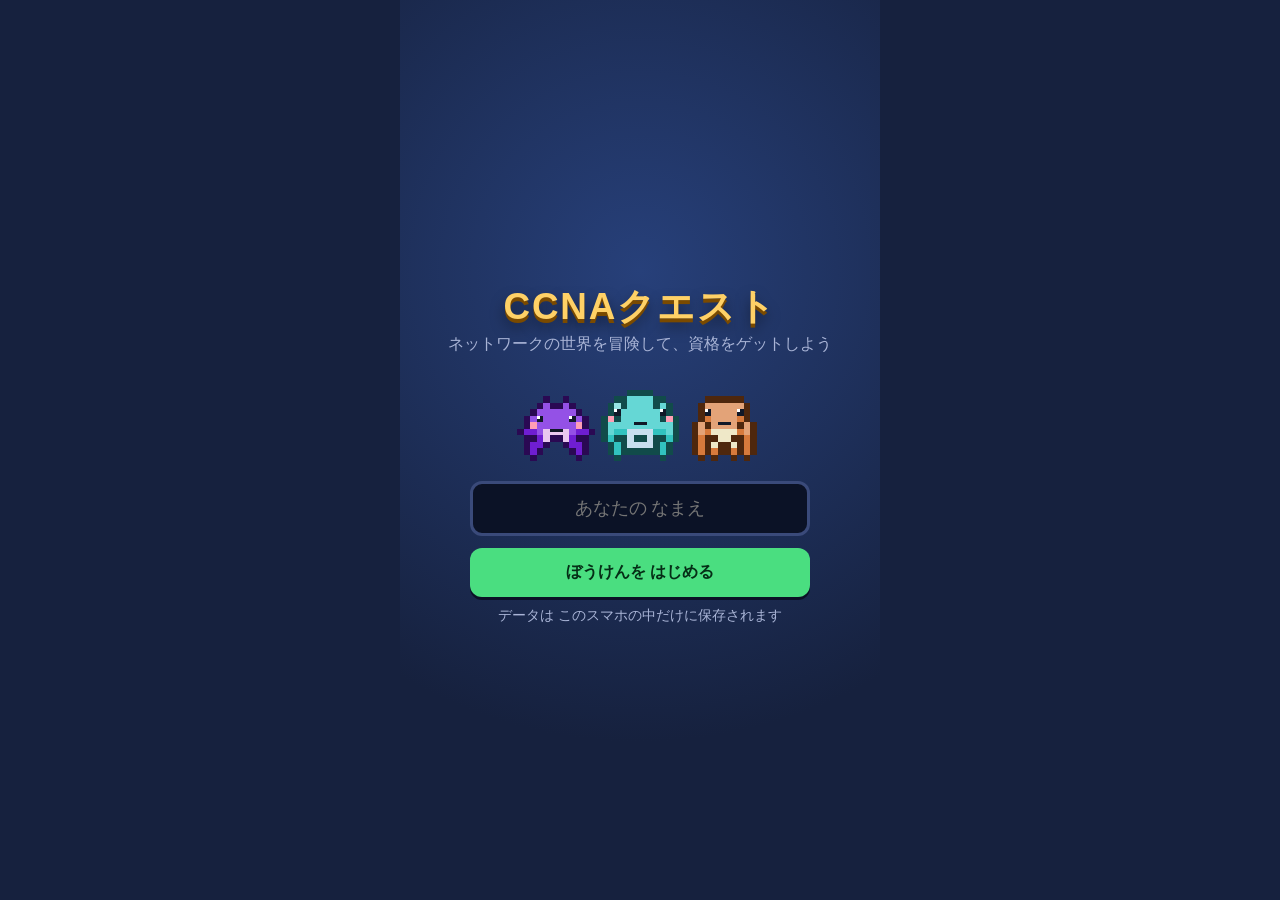
<file: index.html>
<!doctype html>
<html lang="ja">
<head>
<meta charset="utf-8">
<meta name="viewport" content="width=device-width, initial-scale=1, viewport-fit=cover, user-scalable=no">
<meta name="theme-color" content="#16213e">
<meta name="apple-mobile-web-app-capable" content="yes">
<meta name="mobile-web-app-capable" content="yes">
<title>CCNAクエスト</title>
<link rel="manifest" href="manifest.webmanifest">
<link rel="icon" href="icon.svg" type="image/svg+xml">
<link rel="stylesheet" href="css/style.css">
</head>
<body>
<div id="app">
  <section id="s-title" class="screen"></section>

  <section id="s-map" class="screen" hidden>
    <header class="hud">
      <div class="hud-area"><span id="hud-area">-</span><small id="hud-prog"></small></div>
      <button id="btn-menu" class="hud-btn" aria-label="メニュー">メニュー</button>
    </header>
    <div class="map-wrap"><canvas id="map" width="144" height="176"></canvas></div>
    <div class="pad">
      <div class="dpad">
        <button data-dir="up" class="d-up" aria-label="上"></button>
        <button data-dir="left" class="d-left" aria-label="左"></button>
        <button data-dir="right" class="d-right" aria-label="右"></button>
        <button data-dir="down" class="d-down" aria-label="下"></button>
      </div>
      <button id="btn-a" class="a-btn">話す</button>
    </div>
  </section>

  <section id="s-battle" class="screen" hidden></section>
  <section id="s-panel" class="screen" hidden></section>

  <div id="dialog" hidden>
    <div class="dlg-box">
      <div class="dlg-name" id="dlg-name"></div>
      <div class="dlg-text" id="dlg-text"></div>
      <div class="dlg-next">▼ タップでつぎへ</div>
    </div>
  </div>
  <div id="flash"></div>
  <div id="toast"></div>
</div>

<script src="js/core.js"></script>
<script src="packs/ccna/a1.js"></script>
<script src="packs/ccna/a2.js"></script>
<script src="packs/ccna/a3.js"></script>
<script src="packs/ccna/a4.js"></script>
<script src="packs/ccna/a5.js"></script>
<script src="packs/ccna/a6.js"></script>
<script src="packs/ccna/a7.js"></script>
<script src="js/sprites.js"></script>
<script src="js/audio.js"></script>
<script src="js/gen.js"></script>
<script src="js/maps.js"></script>
<script src="js/ui.js"></script>
<script src="js/quiz.js"></script>
<script src="js/battle.js"></script>
<script src="js/world.js"></script>
<script src="js/screens.js"></script>
<script src="js/main.js"></script>
</body>
</html>
</file>
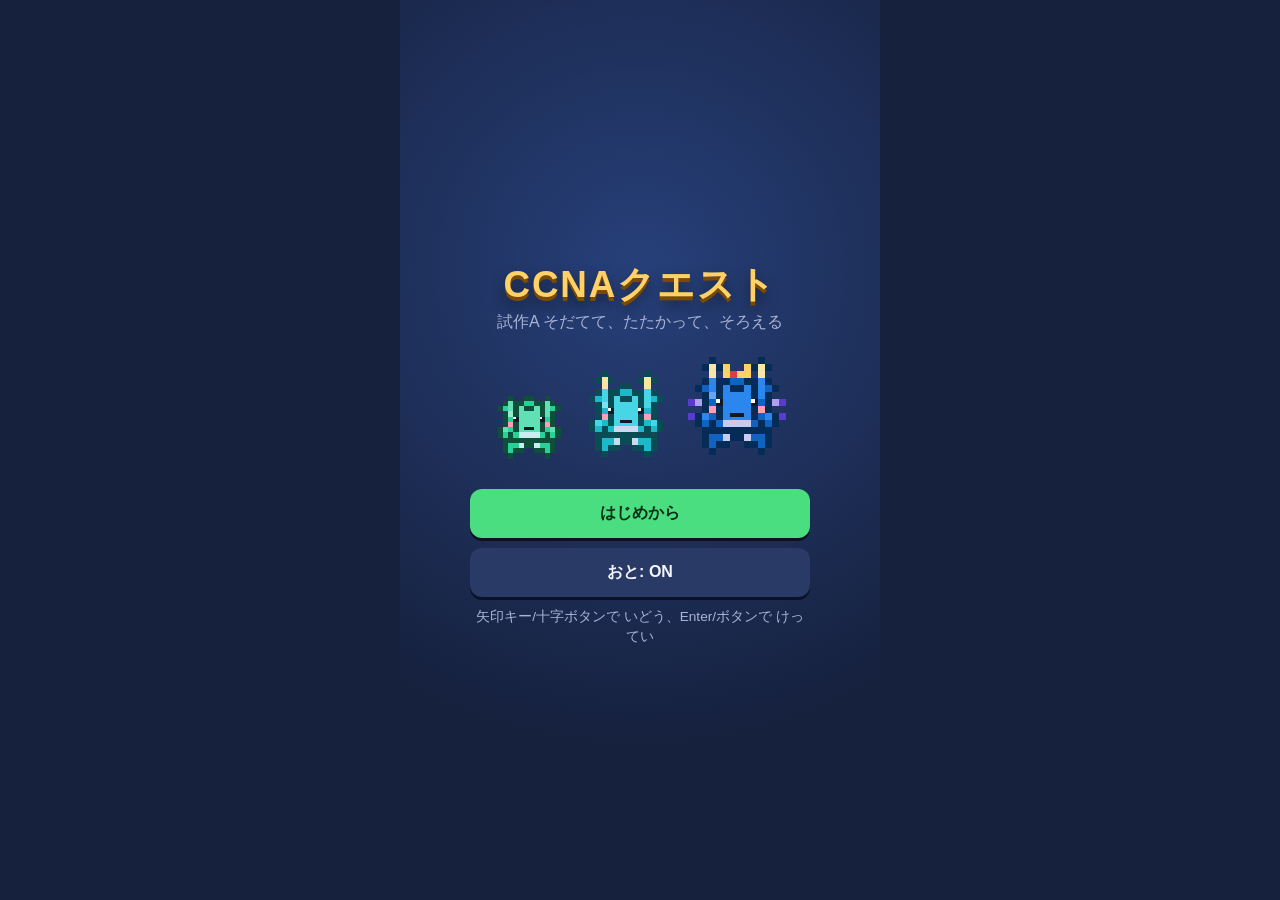
<file: proto-a/index.html>
<!doctype html>
<html lang="ja">
<head>
<meta charset="utf-8">
<meta name="viewport" content="width=device-width, initial-scale=1, viewport-fit=cover, user-scalable=no">
<meta name="theme-color" content="#16213e">
<title>CCNAクエスト 試作A</title>
<link rel="stylesheet" href="css/style.css">
</head>
<body>
<div id="app">
  <section id="s-title" class="screen"></section>

  <section id="s-world" class="screen" hidden>
    <header class="hud">
      <div class="hud-area"><span id="hud-area">-</span><small id="hud-prog"></small></div>
      <button id="btn-menu" class="hud-btn" aria-label="メニュー">メニュー</button>
    </header>
    <div class="map-wrap"><canvas id="map" width="176" height="208"></canvas></div>
    <div class="pad">
      <div class="dpad">
        <button data-dir="up" class="d-up" aria-label="上"></button>
        <button data-dir="left" class="d-left" aria-label="左"></button>
        <button data-dir="right" class="d-right" aria-label="右"></button>
        <button data-dir="down" class="d-down" aria-label="下"></button>
      </div>
      <button id="btn-a" class="a-btn">はなす</button>
    </div>
  </section>

  <section id="s-battle" class="screen" hidden>
    <div id="b-field" class="bg-grass">
      <div class="plat plat-foe"></div>
      <div class="plat plat-me"></div>
      <img id="b-foe" class="spr foe px" alt="">
      <img id="b-me" class="spr me px" alt="">
      <div id="b-fx"></div>
      <div class="binfo foe">
        <div class="brow"><span class="bname" id="b-foe-name"></span><span class="blv" id="b-foe-lv"></span></div>
        <div class="bterm" id="b-foe-term"></div>
        <div class="brow"><span class="hplabel">HP</span><div class="hpbar g"><i id="b-foe-hp"></i></div></div>
        <div class="balls" id="b-foe-balls"></div>
      </div>
      <div class="binfo me">
        <div class="brow"><span class="bname" id="b-me-name"></span><span class="blv" id="b-me-lv"></span></div>
        <div class="brow"><span class="hplabel">HP</span><div class="hpbar g"><i id="b-me-hp"></i></div></div>
        <div class="hpnum" id="b-me-hpnum"></div>
        <div class="brow"><span class="hplabel">EXP</span><div class="expbar"><i id="b-me-exp"></i></div></div>
      </div>
      <div id="b-lvup" class="lvup" hidden>LEVEL UP</div>
    </div>
    <div id="b-msg"><div id="b-text"></div><i id="b-next" class="nextmark"></i></div>
    <div id="b-cmd" class="cmd4"></div>
    <div id="b-sw" hidden></div>
  </section>

  <section id="s-panel" class="screen" hidden></section>

  <div id="evo" hidden><div id="evo-ring"></div><img id="evo-img" class="px" alt=""></div>
  <div id="badge" hidden><img id="badge-img" alt=""></div>
  <div id="dialog" hidden>
    <div class="dlg-box">
      <div class="dlg-name" id="dlg-name"></div>
      <div class="dlg-text" id="dlg-text"></div>
      <i class="dlg-next"></i>
    </div>
  </div>
  <div id="choice" hidden></div>
  <div id="flash"></div>
  <div id="fade"></div>
  <div id="toast"></div>
</div>

<script>window.QUEST_SAVE_KEY = 'ccnaquest.protoA.v1';</script>
<script src="../js/core.js"></script>
<script src="../packs/ccna/a1.js"></script>
<script src="../js/sprites.js"></script>
<script src="../js/audio.js"></script>
<script src="js/pa-sprites.js"></script>
<script src="js/pa-tiles.js"></script>
<script src="js/pa-data.js"></script>
<script src="js/pa-ui.js"></script>
<script src="js/pa-party.js"></script>
<script src="js/pa-battle.js"></script>
<script src="js/pa-world.js"></script>
<script src="js/pa-screens.js"></script>
<script src="js/pa-main.js"></script>
</body>
</html>
</file>
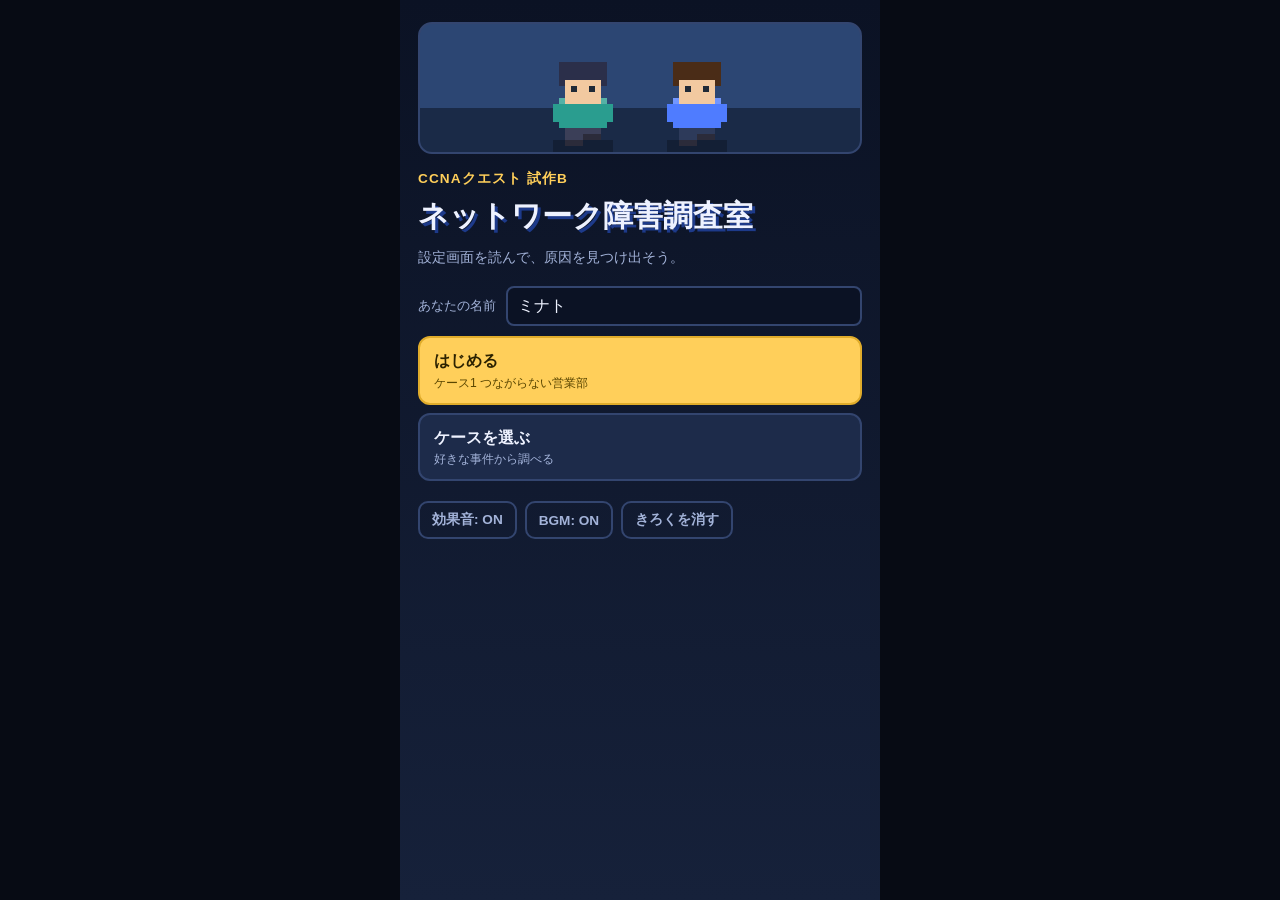
<file: proto-b/index.html>
<!doctype html>
<html lang="ja">
<head>
<meta charset="utf-8">
<meta name="viewport" content="width=device-width, initial-scale=1, viewport-fit=cover, user-scalable=no">
<meta name="theme-color" content="#0b1224">
<title>ネットワーク障害調査室(試作B)</title>
<link rel="stylesheet" href="css/style.css">
</head>
<body>
<div id="app">

  <!-- タイトル -->
  <section id="s-title" class="screen">
    <div id="title-body"></div>
  </section>

  <!-- ケース選択 -->
  <section id="s-cases" class="screen" hidden>
    <header class="topbar">
      <button id="c-back" class="tb-btn" type="button">タイトルへ</button>
      <div class="tb-title">事件ファイル</div>
    </header>
    <div id="cases-list" class="cases-list"></div>
    <div id="cases-foot" class="cases-foot"></div>
  </section>

  <!-- 会話・調査・推理・解決 -->
  <section id="s-scene" class="screen" hidden>
    <header class="topbar">
      <button id="b-menu" class="tb-btn" type="button">事件一覧</button>
      <div id="tb-title" class="tb-title"></div>
      <div class="tb-right">
        <span id="tb-pts" class="tb-pts"></span>
        <button id="b-memo" class="tb-btn memo" type="button">証拠メモ<span id="memo-n" class="badge">0</span></button>
      </div>
    </header>
    <div id="stage" class="stage bg-office">
      <div id="prop-slot" class="prop-slot"></div>
      <div id="people" class="people"></div>
    </div>
    <div id="panel" class="panel"></div>
  </section>

  <!-- 擬似端末 -->
  <section id="s-term" class="screen" hidden>
    <header class="topbar">
      <button id="t-back" class="tb-btn" type="button">調査にもどる</button>
      <div id="t-title" class="tb-title">調査用の端末</div>
      <div class="tb-right">
        <span id="t-pts" class="tb-pts"></span>
        <button id="t-memo" class="tb-btn memo" type="button">証拠メモ<span id="t-memo-n" class="badge">0</span></button>
      </div>
    </header>
    <div id="termpre" class="termpre"></div>
    <div id="readbox" class="readbox"></div>
    <div class="term-tools">
      <div id="devtabs" class="devtabs"></div>
      <button id="t-clear" class="tb-btn" type="button">画面を消す</button>
    </div>
    <div id="cmdlist" class="cmdlist"></div>
  </section>

  <!-- 事件のふりかえり -->
  <section id="s-review" class="screen" hidden>
    <div id="review-body" class="review-body"></div>
  </section>

  <!-- 証拠メモ -->
  <div id="memo" class="overlay" hidden>
    <div class="sheet">
      <header class="sheet-h"><b>証拠メモ</b><button id="memo-close" class="tb-btn" type="button">とじる</button></header>
      <div id="memo-list" class="sheet-b"></div>
    </div>
  </div>

  <div id="toast" role="status"></div>
</div>

<!-- 本番のセーブと混ぜないため、core.js より前にセーブキーを決める -->
<script>window.QUEST_SAVE_KEY = 'ccnaquest.protoB.v1';</script>
<script src="../js/core.js"></script>
<script src="../packs/ccna/a1.js"></script>
<script src="../packs/ccna/a2.js"></script>
<script src="../packs/ccna/a3.js"></script>
<script src="../js/sprites.js"></script>
<script src="../js/audio.js"></script>

<!-- 事件データ(事件を足すときは、ここに1行足す) -->
<script src="data/cases.js"></script>
<script src="data/case1.js"></script>
<script src="data/case2.js"></script>
<script src="data/case3.js"></script>

<script src="js/sfx.js"></script>
<script src="js/ui.js"></script>
<script src="js/game.js"></script>
</body>
</html>
</file>
<file: css/style.css>
:root {
  --bg: #16213e; --bg2: #0f3460; --card: #1f2b4d; --card2: #2a3a66;
  --text: #f4f6ff; --sub: #a9b4d6; --accent: #ffd166; --ok: #4ade80; --ng: #fb7185; --blue: #60a5fa;
  --line: #3a4a7a;
  --safe-b: env(safe-area-inset-bottom, 0px);
}
* { box-sizing: border-box; -webkit-tap-highlight-color: transparent; }
html, body { margin: 0; height: 100%; background: var(--bg); color: var(--text); overscroll-behavior: none;
  font-family: "Hiragino Sans", "Yu Gothic UI", "Meiryo", "Noto Sans JP", sans-serif; touch-action: manipulation; }
#app { position: relative; max-width: 480px; height: 100%; height: 100dvh; margin: 0 auto; overflow: hidden; background: var(--bg); }
.screen { position: absolute; inset: 0; display: flex; flex-direction: column; overflow: hidden; }
.screen[hidden] { display: none; }
button { font: inherit; color: inherit; cursor: pointer; border: 0; }
img.px, canvas.px { image-rendering: pixelated; image-rendering: crisp-edges; }

/* ---------- map ---------- */
.hud { display: flex; align-items: center; justify-content: space-between; padding: 8px 10px; background: var(--bg2); border-bottom: 2px solid var(--line); gap: 8px; }
.hud-area { font-weight: 700; display: flex; flex-direction: column; line-height: 1.25; min-width: 0; }
.hud-area small { color: var(--sub); font-weight: 400; font-size: .78rem; }
.hud-btn { background: var(--accent); color: #2b2100; font-weight: 700; padding: 10px 14px; border-radius: 10px; white-space: nowrap; }
.map-wrap { flex: 1; min-height: 0; display: flex; align-items: center; justify-content: center; background: #0b1226; padding: 4px; }
#map { image-rendering: pixelated; height: 100%; max-height: 100%; aspect-ratio: 144 / 176; max-width: 100%; border: 3px solid var(--line); border-radius: 6px; background: #000; }
.pad { display: flex; align-items: center; justify-content: space-between; padding: 8px 18px calc(10px + var(--safe-b)); background: var(--bg2); border-top: 2px solid var(--line); height: 190px; flex: none; }
.dpad { position: relative; width: 168px; height: 168px; }
.dpad button { position: absolute; width: 56px; height: 56px; border-radius: 14px; background: var(--card2); font-size: 1.4rem; color: var(--text); box-shadow: 0 3px 0 #0b1226; }
.dpad button:active, .dpad button.on { background: var(--accent); color: #2b2100; transform: translateY(2px); box-shadow: none; }
.d-up { left: 56px; top: 0; } .d-down { left: 56px; bottom: 0; } .d-left { left: 0; top: 56px; } .d-right { right: 0; top: 56px; }
.a-btn { width: 96px; height: 96px; border-radius: 50%; background: var(--ok); color: #052e16; font-weight: 800; font-size: 1.1rem; box-shadow: 0 5px 0 #166534; }
.a-btn:active { transform: translateY(3px); box-shadow: 0 2px 0 #166534; }
@media (max-height: 640px) { .pad { height: 150px; } .dpad { width: 132px; height: 132px; } .dpad button { width: 44px; height: 44px; } .d-up, .d-down { left: 44px; } .d-left, .d-right { top: 44px; } .a-btn { width: 76px; height: 76px; } }

/* ---------- dialog / toast ---------- */
#dialog { position: absolute; inset: 0; z-index: 50; display: flex; align-items: flex-end; padding: 12px 12px calc(14px + var(--safe-b)); background: rgba(0,0,0,.18); }
#dialog[hidden] { display: none; }
.dlg-box { width: 100%; background: #fffdf5; color: #2a2a3a; border: 4px solid #2a2a3a; border-radius: 14px; padding: 14px 16px 12px; min-height: 130px; position: relative; box-shadow: 0 6px 0 rgba(0,0,0,.35); }
.dlg-name { position: absolute; top: -16px; left: 14px; background: #2a2a3a; color: #ffd166; font-weight: 700; padding: 2px 12px; border-radius: 8px; font-size: .9rem; }
.dlg-name:empty { display: none; }
.dlg-text { font-size: 1.08rem; line-height: 1.75; white-space: pre-wrap; min-height: 76px; font-weight: 500; }
.dlg-next { text-align: right; font-size: .78rem; color: #8a8aa0; animation: blink 1s infinite; }
@keyframes blink { 50% { opacity: .2; } }
#toast { position: absolute; left: 50%; top: 14px; transform: translate(-50%, -80px); background: var(--accent); color: #2b2100; font-weight: 700; padding: 10px 18px; border-radius: 999px; z-index: 90; transition: transform .25s; max-width: 92%; text-align: center; pointer-events: none; }
#toast.show { transform: translate(-50%, 0); }
#flash { position: absolute; inset: 0; z-index: 80; background: #fff; opacity: 0; pointer-events: none; }
#flash.go { animation: flash .7s steps(2) 1; }
@keyframes flash { 0%,100% { opacity: 0; } 25%,75% { opacity: .95; } 50% { opacity: .2; } }

/* ---------- generic panel ---------- */
.panel-head { display: flex; align-items: center; gap: 10px; padding: 10px 12px; background: var(--bg2); border-bottom: 2px solid var(--line); }
.panel-head h2 { margin: 0; font-size: 1.1rem; flex: 1; }
.panel-body { flex: 1; overflow-y: auto; padding: 12px; -webkit-overflow-scrolling: touch; padding-bottom: calc(24px + var(--safe-b)); }
.btn { display: block; width: 100%; padding: 14px 16px; margin: 0 0 10px; border-radius: 12px; background: var(--card2); color: var(--text); font-weight: 700; font-size: 1rem; text-align: left; box-shadow: 0 3px 0 #0b1226; }
.btn:active { transform: translateY(2px); box-shadow: none; }
.btn small { display: block; color: var(--sub); font-weight: 400; margin-top: 2px; font-size: .8rem; }
.btn.primary { background: var(--accent); color: #2b2100; } .btn.primary small { color: #5b4a10; }
.btn.go { background: var(--ok); color: #052e16; } .btn.go small { color: #14532d; }
.btn.dim { opacity: .55; }
.btn.center { text-align: center; }
.back { background: var(--card2); border-radius: 10px; padding: 8px 14px; font-weight: 700; }
.card { background: var(--card); border: 2px solid var(--line); border-radius: 14px; padding: 12px 14px; margin-bottom: 12px; }
.card h3 { margin: 0 0 6px; font-size: 1rem; }
.muted { color: var(--sub); font-size: .85rem; }
.row { display: flex; align-items: center; gap: 10px; }
.bar { height: 10px; background: #0b1226; border-radius: 6px; overflow: hidden; }
.bar > i { display: block; height: 100%; background: linear-gradient(90deg, var(--blue), var(--ok)); transition: width .4s; }
.tag { display: inline-block; padding: 1px 8px; border-radius: 999px; font-size: .72rem; font-weight: 700; background: var(--card2); color: var(--sub); }
.tag.ok { background: #14532d; color: #bbf7d0; } .tag.gold { background: #78350f; color: #fde68a; }

/* ---------- title ---------- */
#s-title { align-items: center; justify-content: center; text-align: center; padding: 24px; background: radial-gradient(circle at 50% 30%, #27407a 0%, var(--bg) 70%); }
.logo { font-size: 2.3rem; font-weight: 900; letter-spacing: .05em; color: var(--accent); text-shadow: 0 4px 0 #7a4a00, 0 8px 14px rgba(0,0,0,.5); margin: 8px 0 2px; }
.logo-sub { color: var(--sub); margin-bottom: 18px; }
.title-mons { display: flex; gap: 6px; justify-content: center; margin: 10px 0 20px; }
.title-mons img { width: 78px; height: 78px; animation: bob 1.6s ease-in-out infinite; }
.title-mons img:nth-child(2) { animation-delay: .25s; } .title-mons img:nth-child(3) { animation-delay: .5s; }
@keyframes bob { 50% { transform: translateY(-8px); } }
.title-box { width: 100%; max-width: 340px; }
.input { width: 100%; padding: 14px; border-radius: 12px; border: 3px solid var(--line); background: #0b1226; color: var(--text); font-size: 1.1rem; text-align: center; margin-bottom: 12px; }

/* ---------- battle ---------- */
#s-battle { background: linear-gradient(#1b2d5c 0%, #243b7a 38%, #2d4f2b 38.1%, #3b6b34 100%); }
.b-top { padding: 10px 12px 0; display: flex; gap: 10px; align-items: flex-start; justify-content: space-between; }
.b-info { background: rgba(10,16,40,.82); border: 2px solid var(--line); border-radius: 12px; padding: 8px 12px; min-width: 150px; flex: 1; max-width: 62%; }
.b-name { font-weight: 800; font-size: 1.02rem; line-height: 1.3; }
.b-term { color: var(--sub); font-size: .76rem; }
.hp { margin-top: 6px; } .hp .bar { height: 12px; } .hp .bar > i { background: linear-gradient(90deg, #f59e0b, #4ade80); }
.hearts { font-size: 1.25rem; letter-spacing: 2px; text-align: right; }
.hearts small { display: block; font-size: .68rem; color: var(--sub); letter-spacing: 0; }
.b-stage { height: 168px; display: flex; align-items: center; justify-content: center; flex: none; position: relative; }
.b-stage img { width: 150px; height: 150px; animation: bob 1.8s ease-in-out infinite; filter: drop-shadow(0 8px 0 rgba(0,0,0,.28)); }
.b-stage img.hit { animation: hit .5s; } .b-stage img.caught { animation: pop .8s forwards; }
@keyframes hit { 0%,100% { transform: translateX(0); filter: none; } 20% { transform: translateX(-12px); filter: brightness(3); } 40% { transform: translateX(12px); } 60% { transform: translateX(-8px); } }
@keyframes pop { 0% { transform: scale(1); } 50% { transform: scale(1.35) rotate(8deg); } 100% { transform: scale(1) rotate(0); } }
.b-body { flex: 1; min-height: 0; overflow-y: auto; padding: 8px 12px calc(14px + var(--safe-b)); background: rgba(10,16,40,.9); border-top: 3px solid var(--line); }
.q-text { font-size: 1.08rem; font-weight: 700; line-height: 1.6; margin: 4px 0 10px; white-space: pre-wrap; }
.q-text code, .choice code, .ex code { font-family: ui-monospace, Consolas, monospace; background: #0b1226; padding: 0 4px; border-radius: 4px; }
.choice { display: block; width: 100%; text-align: left; padding: 13px 14px; margin-bottom: 8px; border-radius: 12px; background: var(--card2); font-weight: 600; line-height: 1.45; border: 3px solid transparent; font-size: 1rem; }
.choice:active { background: var(--accent); color: #2b2100; }
.choice.ok { background: #14532d; border-color: var(--ok); }
.choice.ng { background: #7f1d1d; border-color: var(--ng); }
.choice.dis { pointer-events: none; opacity: .75; }
.choice.ok.dis { opacity: 1; }
.ex { background: #0b1226; border-left: 5px solid var(--accent); padding: 10px 12px; border-radius: 8px; line-height: 1.7; margin: 8px 0 10px; white-space: pre-wrap; }
.ex.good { border-color: var(--ok); } .ex.bad { border-color: var(--ng); }
.verdict { font-size: 1.15rem; font-weight: 900; margin: 2px 0; }
.verdict.good { color: var(--ok); } .verdict.bad { color: var(--ng); }
.learn-card h3 { margin: 0 0 6px; font-size: 1.15rem; }
.learn-card .analogy { background: #3b2f0b; border: 2px solid #b45309; padding: 10px 12px; border-radius: 10px; line-height: 1.7; margin: 8px 0; }
.learn-card ul { margin: 6px 0 10px; padding-left: 1.2em; line-height: 1.7; }
.progress-dots { display: flex; gap: 5px; justify-content: center; margin: 4px 0 8px; }
.progress-dots i { width: 12px; height: 12px; border-radius: 50%; background: #0b1226; border: 2px solid var(--line); }
.progress-dots i.on { background: var(--ok); border-color: var(--ok); } .progress-dots i.cur { border-color: var(--accent); }

/* ---------- dex ---------- */
.tabs { display: flex; gap: 6px; overflow-x: auto; padding-bottom: 8px; margin-bottom: 4px; }
.tabs button { flex: none; padding: 8px 12px; border-radius: 999px; background: var(--card2); font-weight: 700; font-size: .85rem; }
.tabs button.on { background: var(--accent); color: #2b2100; }
.dex-grid { display: grid; grid-template-columns: repeat(3, 1fr); gap: 8px; }
.dex-cell { background: var(--card); border: 2px solid var(--line); border-radius: 12px; padding: 6px 4px 8px; text-align: center; }
.dex-cell img { width: 64px; height: 64px; } .dex-cell.unk img { filter: brightness(0) opacity(.55); }
.dex-cell .n { font-size: .74rem; font-weight: 700; line-height: 1.25; min-height: 2.5em; }
.stars { color: var(--accent); font-size: .8rem; letter-spacing: 1px; }
.big-mon { display: block; margin: 0 auto 6px; width: 140px; height: 140px; }
.badge-row { display: flex; gap: 6px; flex-wrap: wrap; }
.big-num { font-size: 2.2rem; font-weight: 900; color: var(--accent); }
.result-list .item { padding: 10px 0; border-bottom: 1px solid var(--line); }

/* ---------- 絵文字を使わない部品 ---------- */
.dpad button::before { content: ""; position: absolute; left: 50%; top: 50%; width: 0; height: 0; border: 9px solid transparent; transform: translate(-50%, -50%); }
.d-up::before { border-bottom: 14px solid currentColor; border-top: 0; }
.d-down::before { border-top: 14px solid currentColor; border-bottom: 0; }
.d-left::before { border-right: 14px solid currentColor; border-left: 0; }
.d-right::before { border-left: 14px solid currentColor; border-right: 0; }
.heart { display: inline-block; width: 1.15rem; height: 1rem; margin-left: 3px; background: var(--ng);
  clip-path: polygon(0 20%, 12% 0, 38% 0, 50% 18%, 62% 0, 88% 0, 100% 20%, 100% 50%, 50% 100%, 0 50%); }
.heart.off { background: #3a4a7a; }
.hearts { display: flex; flex-direction: column; align-items: flex-end; }
.hearts small { margin-top: 2px; }
.pip { display: inline-block; width: .7em; height: .7em; margin-right: 3px; background: #3a4a7a; transform: rotate(45deg) scale(.85); vertical-align: middle; }
.pip.on { background: var(--accent); }
.stars { letter-spacing: 0; }
.hrow { display: flex; flex-direction: row; }

/* 長押しで文字選択や拡大鏡・メニューが出ないようにする(入力欄は除く) */
html, body, #app, #app * { -webkit-user-select: none; user-select: none; -webkit-touch-callout: none; }
input, textarea { -webkit-user-select: text; user-select: text; }
canvas, img { -webkit-user-drag: none; }
</file>
<file: proto-a/css/style.css>
/* 試作A: 育成・進化・DS風バトルの本流の作り用のスタイル */
:root {
  --bg: #16213e; --bg2: #0f3460; --card: #1f2b4d; --card2: #2a3a66;
  --text: #f4f6ff; --sub: #a9b4d6; --accent: #ffd166; --ok: #4ade80; --ng: #fb7185; --blue: #60a5fa;
  --line: #3a4a7a;
  --safe-b: env(safe-area-inset-bottom, 0px);
}
* { box-sizing: border-box; -webkit-tap-highlight-color: transparent; }
html, body { margin: 0; height: 100%; background: var(--bg); color: var(--text); overscroll-behavior: none;
  font-family: "Hiragino Sans", "Yu Gothic UI", "Meiryo", "Noto Sans JP", sans-serif; touch-action: manipulation; }
#app { position: relative; max-width: 480px; height: 100%; height: 100dvh; margin: 0 auto; overflow: hidden; background: var(--bg); }
.screen { position: absolute; inset: 0; display: flex; flex-direction: column; overflow: hidden; }
.screen[hidden] { display: none; }
[hidden] { display: none !important; }
button { font: inherit; color: inherit; cursor: pointer; border: 0; }
img.px, canvas.px { image-rendering: pixelated; image-rendering: crisp-edges; }
.tcenter { text-align: center; }

/* ---------- world ---------- */
.hud { display: flex; align-items: center; justify-content: space-between; padding: 8px 10px; background: var(--bg2); border-bottom: 2px solid var(--line); gap: 8px; }
.hud-area { font-weight: 700; display: flex; flex-direction: column; line-height: 1.25; min-width: 0; }
.hud-area small { color: var(--sub); font-weight: 400; font-size: .76rem; }
.hud-btn { background: var(--accent); color: #2b2100; font-weight: 700; padding: 10px 14px; border-radius: 10px; white-space: nowrap; }
.map-wrap { flex: 1; min-height: 0; display: flex; align-items: center; justify-content: center; background: #0b1226; padding: 4px; }
#map { image-rendering: pixelated; height: 100%; max-height: 100%; aspect-ratio: 176 / 208; max-width: 100%; border: 3px solid var(--line); border-radius: 6px; background: #000; }
.pad { display: flex; align-items: center; justify-content: space-between; padding: 8px 18px calc(10px + var(--safe-b)); background: var(--bg2); border-top: 2px solid var(--line); height: 190px; flex: none; }
.dpad { position: relative; width: 168px; height: 168px; }
.dpad button { position: absolute; width: 56px; height: 56px; border-radius: 14px; background: var(--card2); color: var(--text); box-shadow: 0 3px 0 #0b1226; }
.dpad button:active, .dpad button.on { background: var(--accent); color: #2b2100; transform: translateY(2px); box-shadow: none; }
.d-up { left: 56px; top: 0; } .d-down { left: 56px; bottom: 0; } .d-left { left: 0; top: 56px; } .d-right { right: 0; top: 56px; }
.dpad button::before { content: ""; position: absolute; left: 50%; top: 50%; width: 0; height: 0; border: 9px solid transparent; transform: translate(-50%, -50%); }
.d-up::before { border-bottom: 14px solid currentColor; border-top: 0; }
.d-down::before { border-top: 14px solid currentColor; border-bottom: 0; }
.d-left::before { border-right: 14px solid currentColor; border-left: 0; }
.d-right::before { border-left: 14px solid currentColor; border-right: 0; }
.a-btn { width: 96px; height: 96px; border-radius: 50%; background: var(--ok); color: #052e16; font-weight: 800; font-size: 1.1rem; box-shadow: 0 5px 0 #166534; }
.a-btn:active { transform: translateY(3px); box-shadow: 0 2px 0 #166534; }
@media (max-height: 640px) {
  .pad { height: 150px; } .dpad { width: 132px; height: 132px; } .dpad button { width: 44px; height: 44px; }
  .d-up, .d-down { left: 44px; } .d-left, .d-right { top: 44px; } .a-btn { width: 76px; height: 76px; }
}

/* ---------- 会話・トースト・フラッシュ ---------- */
#dialog { position: absolute; inset: 0; z-index: 70; display: flex; align-items: flex-end; padding: 12px 12px calc(14px + var(--safe-b)); background: rgba(0,0,0,.18); }
.dlg-box { width: 100%; background: #fffdf5; color: #2a2a3a; border: 4px solid #2a2a3a; border-radius: 14px; padding: 14px 16px 12px; min-height: 130px; position: relative; box-shadow: 0 6px 0 rgba(0,0,0,.35); }
.dlg-name { position: absolute; top: -16px; left: 14px; background: #2a2a3a; color: #ffd166; font-weight: 700; padding: 2px 12px; border-radius: 8px; font-size: .9rem; }
.dlg-name:empty { display: none; }
.dlg-text { font-size: 1.05rem; line-height: 1.7; white-space: pre-wrap; min-height: 76px; font-weight: 500; }
.dlg-next { position: absolute; right: 14px; bottom: 10px; width: 0; height: 0; border: 7px solid transparent; border-top: 10px solid #2a2a3a; border-bottom: 0; animation: blink 1s infinite; }
@keyframes blink { 50% { opacity: .2; } }
#toast { position: absolute; left: 50%; top: 14px; transform: translate(-50%, -90px); background: var(--accent); color: #2b2100; font-weight: 700; padding: 10px 18px; border-radius: 999px; z-index: 95; transition: transform .25s; max-width: 92%; text-align: center; pointer-events: none; }
#toast.show { transform: translate(-50%, 0); }
#flash { position: absolute; inset: 0; z-index: 90; background: #fff; opacity: 0; pointer-events: none; }
#flash.go { animation: flash .7s steps(2) 1; }
@keyframes flash { 0%,100% { opacity: 0; } 25%,75% { opacity: .95; } 50% { opacity: .2; } }
#fade { position: absolute; inset: 0; z-index: 88; background: #000; opacity: 0; pointer-events: none; transition: opacity .25s; }
#fade.on { opacity: 1; pointer-events: auto; }
#choice { position: absolute; inset: 0; z-index: 75; background: rgba(0,0,0,.55); display: flex; align-items: center; justify-content: center; padding: 20px; }
.choice-box { width: 100%; max-width: 360px; background: #1f2b4d; border: 2px solid var(--line); border-radius: 14px; padding: 14px; }
.choice-q { white-space: pre-wrap; line-height: 1.7; margin-bottom: 12px; font-weight: 700; }
.choice-box .btn:last-child { margin-bottom: 0; }

/* ---------- 汎用部品 ---------- */
.panel-head { display: flex; align-items: center; gap: 10px; padding: 10px 12px; background: var(--bg2); border-bottom: 2px solid var(--line); }
.panel-head h2 { margin: 0; font-size: 1.1rem; flex: 1; }
.panel-body { flex: 1; overflow-y: auto; padding: 12px; -webkit-overflow-scrolling: touch; padding-bottom: calc(24px + var(--safe-b)); }
.btn { display: block; width: 100%; padding: 14px 16px; margin: 0 0 10px; border-radius: 12px; background: var(--card2); color: var(--text); font-weight: 700; font-size: 1rem; text-align: left; box-shadow: 0 3px 0 #0b1226; }
.btn:active { transform: translateY(2px); box-shadow: none; }
.btn small { display: block; color: var(--sub); font-weight: 400; margin-top: 2px; font-size: .8rem; }
.btn.go { background: var(--ok); color: #052e16; }
.btn.center { text-align: center; }
.back { background: var(--card2); border-radius: 10px; padding: 8px 14px; font-weight: 700; }
.card { background: var(--card); border: 2px solid var(--line); border-radius: 14px; padding: 12px 14px; margin-bottom: 12px; }
.card h3 { margin: 0 0 6px; font-size: 1rem; }
.muted { color: var(--sub); font-size: .85rem; line-height: 1.5; white-space: pre-wrap; }
.tag { display: inline-block; padding: 1px 8px; border-radius: 999px; font-size: .72rem; font-weight: 700; background: var(--card2); color: var(--sub); }
.tag.gold { background: #78350f; color: #fde68a; }
.analogy { background: #3b2f0b; border: 2px solid #b45309; padding: 8px 10px; border-radius: 10px; line-height: 1.6; margin: 6px 0; font-size: .92rem; }
.points { margin: 6px 0 0; padding-left: 1.2em; line-height: 1.6; font-size: .9rem; }
.pip { display: inline-block; width: .7em; height: .7em; margin-right: 3px; background: #3a4a7a; transform: rotate(45deg) scale(.85); vertical-align: middle; }
.pip.on { background: var(--accent); }
.big-num { font-size: 2rem; font-weight: 900; color: var(--accent); }
.result-list .item { padding: 8px 0; border-bottom: 1px solid var(--line); }

.bar { flex: 1; height: 10px; background: #0b1226; border-radius: 6px; overflow: hidden; min-width: 40px; }
.bar > i { display: block; height: 100%; background: var(--blue); }
.bar.hp.g > i { background: #3ddc6b; } .bar.hp.y > i { background: #f5c542; } .bar.hp.r > i { background: #ef4b4b; }
.bar.exp > i { background: #4aa8ff; }
.statrow { display: flex; align-items: center; gap: 6px; font-size: .74rem; color: var(--sub); margin-top: 3px; }
.statrow > span:first-child { width: 2.4em; font-weight: 700; }
.statrow > span:last-child { min-width: 3.6em; text-align: right; }

/* ---------- title ---------- */
#s-title { align-items: center; justify-content: center; text-align: center; padding: 24px; background: radial-gradient(circle at 50% 30%, #27407a 0%, var(--bg) 70%); }
.logo { font-size: 2.3rem; font-weight: 900; letter-spacing: .05em; color: var(--accent); text-shadow: 0 4px 0 #7a4a00, 0 8px 14px rgba(0,0,0,.5); margin: 8px 0 2px; }
.logo-sub { color: var(--sub); margin-bottom: 14px; }
.title-mons { display: flex; gap: 6px; justify-content: center; margin: 10px 0 20px; align-items: flex-end; }
.title-mons img { width: 84px; height: 84px; animation: bob 1.6s ease-in-out infinite; }
.title-mons img:nth-child(2) { animation-delay: .25s; width: 98px; height: 98px; }
.title-mons img:nth-child(3) { animation-delay: .5s; width: 112px; height: 112px; }
@keyframes bob { 50% { transform: translateY(-8px); } }
.title-box { width: 100%; max-width: 340px; }

/* ---------- 手持ち・ずかん ---------- */
.pcard { display: flex; gap: 10px; align-items: center; background: var(--card); border: 2px solid var(--line); border-radius: 14px; padding: 8px 10px; margin-bottom: 10px; }
.pcard.down { opacity: .6; }
.pimg { width: 64px; height: 64px; flex: none; }
.pbody { flex: 1; min-width: 0; }
.prow { display: flex; align-items: center; gap: 6px; flex-wrap: wrap; }
.evopips { margin-left: auto; }
.detail { text-align: left; }
.bigmon { display: block; margin: 0 auto 4px; width: 128px; height: 128px; }
.dname { text-align: center; font-size: 1.2rem; font-weight: 800; margin-bottom: 2px; }
.evoline { display: flex; justify-content: center; gap: 8px; margin: 10px 0; }
.evocell { text-align: center; background: var(--card); border: 2px solid var(--line); border-radius: 10px; padding: 4px; }
.evocell.cur { border-color: var(--accent); }
.evocell img { width: 56px; height: 56px; display: block; }
.evocell img.sil { filter: brightness(0) opacity(.5); }
.evocell small { color: var(--sub); font-size: .7rem; }
.actions { margin-top: 10px; }
.dex-grid { display: grid; grid-template-columns: repeat(3, 1fr); gap: 8px; margin-top: 8px; }
.dex-cell { position: relative; background: var(--card); border: 2px solid var(--line); border-radius: 12px; padding: 6px 4px 8px; text-align: center; }
.dex-cell img { width: 64px; height: 64px; }
.dex-cell.unk img { filter: brightness(0) opacity(.55); }
.dex-cell .n { font-size: .74rem; font-weight: 700; line-height: 1.25; min-height: 2.5em; }
.duemark { position: absolute; right: 6px; top: 6px; width: 12px; height: 12px; background: var(--accent); border-radius: 50%; box-shadow: 0 0 0 2px #78350f; }
.starter { display: flex; gap: 10px; align-items: center; cursor: pointer; }
.starter img { width: 88px; height: 88px; flex: none; }

/* ---------- 進化・バッジ ---------- */
#evo { position: absolute; inset: 0; z-index: 60; background: radial-gradient(circle at 50% 45%, #1f2f6e 0%, #070b1c 75%); display: flex; align-items: center; justify-content: center; opacity: 0; transition: opacity .5s; }
#evo.on { opacity: 1; }
#evo-img { width: min(70vw, 300px); height: min(70vw, 300px); position: relative; z-index: 2; }
#evo-img.sil { filter: brightness(2.4) saturate(.2); }
#evo-img.sil-w { filter: brightness(0) invert(1); }
#evo-img.reveal { animation: reveal .9s ease-out; }
@keyframes reveal { 0% { filter: brightness(0) invert(1); transform: scale(1.5); } 100% { filter: none; transform: scale(1); } }
#evo-ring { position: absolute; width: 30px; height: 30px; border-radius: 50%; border: 6px solid #fff; opacity: 0; z-index: 1; }
#evo-ring.go { animation: ring 1s ease-out; }
@keyframes ring { 0% { opacity: 1; transform: scale(1); } 100% { opacity: 0; transform: scale(14); } }
#badge { position: absolute; inset: 0; z-index: 65; background: rgba(0,0,0,.6); display: flex; align-items: center; justify-content: center; pointer-events: none; }
#badge img { width: 160px; height: 160px; image-rendering: pixelated; animation: badgepop 1s ease-out; }
@keyframes badgepop { 0% { transform: scale(.2) rotate(-90deg); opacity: 0; } 70% { transform: scale(1.2) rotate(8deg); opacity: 1; } 100% { transform: scale(1) rotate(0); } }

/* ---------- battle ---------- */
#s-battle { background: #111; }
#b-field { --u: 3.6px; position: relative; flex: 1 1 auto; min-height: calc(var(--u) * 74); overflow: hidden; }
#b-field.bg-grass { background: linear-gradient(#8fd0f5 0%, #cdeafa 44%, #8ccf6a 44.1%, #63ad4a 100%); }
#b-field.bg-gym { background: linear-gradient(#34385a 0%, #565c80 44%, #6e748f 44.1%, #4f546e 100%); }
.plat { position: absolute; border-radius: 50%; background: radial-gradient(ellipse at 50% 40%, rgba(255,255,255,.35), rgba(0,0,0,.28) 72%); }
.plat-foe { right: calc(var(--u) * 3); top: calc(var(--u) * 33); width: calc(var(--u) * 48); height: calc(var(--u) * 10); }
.plat-me { left: calc(var(--u) * -4); bottom: calc(var(--u) * 5); width: calc(var(--u) * 64); height: calc(var(--u) * 15); }
.spr { --sc: 1; position: absolute; image-rendering: pixelated; transform-origin: 50% 82%; transform: scale(var(--sc)); }
.spr.st1 { --sc: 1.08; } .spr.st2 { --sc: 1.18; } .spr.boss { --sc: 1.3; }
.spr.foe { right: calc(var(--u) * 6); top: calc(var(--u) * 4); width: calc(var(--u) * 42); height: calc(var(--u) * 42); }
.spr.me { left: calc(var(--u) * 2); bottom: calc(var(--u) * 3); width: calc(var(--u) * 54); height: calc(var(--u) * 54); }
.binfo { position: absolute; background: #fff8e0; color: #222; border: 3px solid #3a3550; border-radius: 12px; padding: 5px 9px 6px; box-shadow: 0 3px 0 rgba(0,0,0,.35); font-size: .84rem; }
.binfo.foe { left: calc(var(--u) * 3); top: calc(var(--u) * 3); width: calc(var(--u) * 47); }
.binfo.me { right: calc(var(--u) * 3); bottom: calc(var(--u) * 4); width: calc(var(--u) * 51); }
.brow { display: flex; align-items: center; gap: 6px; }
.bname { font-weight: 800; flex: 1; min-width: 0; white-space: nowrap; overflow: hidden; text-overflow: ellipsis; }
.blv { font-weight: 800; font-size: .8rem; }
.bterm { font-size: .64rem; color: #5a5470; line-height: 1.2; margin-bottom: 2px; white-space: nowrap; overflow: hidden; text-overflow: ellipsis; }
.hplabel { font-size: .62rem; font-weight: 800; color: #b3541a; }
.hpbar { flex: 1; height: 9px; background: #4a4a55; border-radius: 99px; overflow: hidden; border: 1px solid #222; }
.hpbar > i { display: block; height: 100%; width: 100%; transition: width .6s linear; }
.hpbar.g > i { background: #3ddc6b; } .hpbar.y > i { background: #f5c542; } .hpbar.r > i { background: #ef4b4b; }
.expbar { flex: 1; height: 6px; background: #c9c5d6; border-radius: 99px; overflow: hidden; border: 1px solid #222; }
.expbar > i { display: block; height: 100%; width: 0; background: #3b9bff; transition: width .6s linear; }
.hpnum { text-align: right; font-size: .72rem; font-weight: 700; margin: 1px 0 2px; }
.balls { display: flex; gap: 3px; justify-content: flex-end; margin-top: 3px; }
.balls:empty { display: none; }
.ball { width: 9px; height: 9px; border-radius: 50%; background: #aaa; border: 1px solid #333; }
.ball.on { background: #e0523a; }
#b-fx { position: absolute; inset: 0; pointer-events: none; }
.burst { position: absolute; right: calc(var(--u) * 17); top: calc(var(--u) * 14); width: calc(var(--u) * 14); height: calc(var(--u) * 14); border-radius: 50%; background: radial-gradient(circle, #fff 0%, #ffe27a 40%, rgba(255,160,40,0) 70%); animation: burst .5s ease-out forwards; }
@keyframes burst { 0% { transform: scale(.2); opacity: 1; } 100% { transform: scale(2.2); opacity: 0; } }
.lvup { position: absolute; left: calc(var(--u) * 6); bottom: calc(var(--u) * 46); background: #ffd166; color: #3a2400; font-weight: 900; padding: 4px 12px; border: 3px solid #3a2400; border-radius: 8px; letter-spacing: .08em; }
.lvup.go { animation: lvup 1.2s ease-out forwards; }
@keyframes lvup { 0% { transform: translateY(14px) scale(.6); opacity: 0; } 25% { transform: translateY(0) scale(1.15); opacity: 1; } 80% { opacity: 1; } 100% { transform: translateY(-14px); opacity: 0; } }

.spr.enter-foe { animation: enterfoe .6s ease-out; }
@keyframes enterfoe { 0% { transform: translateX(120%) scale(var(--sc)); } 100% { transform: translateX(0) scale(var(--sc)); } }
.spr.enter-me { animation: enterme .6s ease-out; }
@keyframes enterme { 0% { transform: translateX(-120%) scale(var(--sc)); } 100% { transform: translateX(0) scale(var(--sc)); } }
.spr.out { animation: outme .38s ease-in forwards; }
@keyframes outme { 0% { transform: scale(var(--sc)); opacity: 1; } 100% { transform: scale(.1); opacity: 0; } }
.spr.lunge { animation: lunge .32s ease-out; }
@keyframes lunge { 0%,100% { transform: translate(0,0) scale(var(--sc)); } 50% { transform: translate(calc(var(--u) * 14), calc(var(--u) * -10)) scale(var(--sc)); } }
.spr.lunge-foe { animation: lungefoe .32s ease-out; }
@keyframes lungefoe { 0%,100% { transform: translate(0,0) scale(var(--sc)); } 50% { transform: translate(calc(var(--u) * -14), calc(var(--u) * 10)) scale(var(--sc)); } }
.spr.hit { animation: hitblink .6s steps(2); }
@keyframes hitblink { 0%,100% { opacity: 1; transform: translateX(0) scale(var(--sc)); } 20% { opacity: .2; transform: translateX(-6px) scale(var(--sc)); } 40% { opacity: 1; transform: translateX(6px) scale(var(--sc)); } 60% { opacity: .2; } 80% { opacity: 1; } }
.spr.faint { animation: faint .7s ease-in forwards; }
@keyframes faint { 0% { transform: translateY(0) scale(var(--sc)); opacity: 1; } 100% { transform: translateY(calc(var(--u) * 14)) scale(var(--sc)); opacity: 0; } }

#b-msg { position: relative; flex: none; margin: 6px 8px; min-height: 112px; background: #fffef6; color: #111; border: 5px solid #111; border-radius: 12px; box-shadow: inset 0 0 0 2px #d8d4c4; padding: 8px 14px; }
#b-text { white-space: pre-wrap; font-size: .95rem; line-height: 1.5; max-height: 100px; overflow-y: auto; font-weight: 600; padding-right: 14px; }
.nextmark { position: absolute; right: 10px; bottom: 8px; width: 0; height: 0; border: 7px solid transparent; border-top: 10px solid #111; border-bottom: 0; opacity: 0; }
.nextmark.on { opacity: 1; animation: blink 1s infinite; }
#b-cmd { flex: none; display: grid; grid-template-columns: 1fr 1fr; gap: 6px; padding: 0 8px calc(8px + var(--safe-b)); min-height: 140px; align-content: start; }
.cb { border-radius: 12px; font-weight: 800; font-size: 1.1rem; padding: 8px; min-height: 62px; color: #fff; box-shadow: 0 4px 0 rgba(0,0,0,.5); border: 3px solid rgba(255,255,255,.35); }
.cb:active { transform: translateY(2px); box-shadow: 0 2px 0 rgba(0,0,0,.5); }
.c-fight { background: #d9482f; } .c-mate { background: #2f9c4f; } .c-hint { background: #d49a14; } .c-run { background: #3f6ccc; }
#b-cmd.moves .cb { font-size: .84rem; font-weight: 700; line-height: 1.3; text-align: left; position: relative; padding-left: 14px; }
#b-cmd.moves .cb::before { content: ""; position: absolute; left: 0; top: 0; bottom: 0; width: 7px; background: rgba(255,255,255,.55); border-radius: 9px 0 0 9px; }
.mv0 { background: #b8404f; } .mv1 { background: #3571b4; } .mv2 { background: #3f8a50; } .mv3 { background: #94641f; }
.cb.right { outline: 4px solid #4ade80; outline-offset: -1px; } .cb.wrong { outline: 4px solid #fb7185; outline-offset: -1px; opacity: .85; } .cb.dim { opacity: .4; }
.cb.backbtn { grid-column: 1 / 3; min-height: 36px; background: #555; font-size: .9rem; text-align: center; padding: 4px; }
#b-cmd.moves .cb.backbtn { padding-left: 4px; text-align: center; } #b-cmd.moves .cb.backbtn::before { display: none; }
#b-sw { position: absolute; inset: 0; z-index: 30; background: rgba(10,14,30,.97); padding: 12px; overflow-y: auto; }
.sw-head { font-weight: 800; margin-bottom: 8px; }
.sw-row { display: flex; align-items: center; gap: 10px; width: 100%; background: var(--card2); border-radius: 12px; padding: 6px 10px; margin-bottom: 8px; text-align: left; border: 2px solid var(--line); }
.sw-row.off { opacity: .45; }
.sw-row img { width: 52px; height: 52px; flex: none; }
.sw-main { flex: 1; min-width: 0; display: block; }
.sw-main small { color: var(--sub); display: block; }
.sw-main .bar { margin: 3px 0; flex: none; width: 100%; }
@media (max-height: 640px) {
  #b-msg { min-height: 96px; } #b-text { max-height: 84px; font-size: .9rem; }
  .cb { min-height: 52px; } #b-cmd { min-height: 120px; }
}

/* 長押しで文字選択や拡大鏡・メニューが出ないようにする(入力欄は除く) */
html, body, body * { -webkit-user-select: none; user-select: none; -webkit-touch-callout: none; }
input, textarea { -webkit-user-select: text; user-select: text; }
canvas, img { -webkit-user-drag: none; }
</file>
<file: proto-b/css/style.css>
/* 試作B: ネットワーク障害調査室 - 縦画面(スマホ)向け */
:root {
  --bg: #0e1526; --panel: #16213a; --card: #1d2b4a; --line: #33456f;
  --text: #eef2ff; --sub: #a3b3d9; --accent: #ffcf5a; --ok: #4ade80; --ng: #fb7185; --teal: #2dd4bf; --blue: #60a5fa;
  --term-bg: #05090c; --term-g: #7dffa6;
  --mono: "Cascadia Mono", Consolas, "SF Mono", Menlo, "Courier New", monospace;
}
* { box-sizing: border-box; -webkit-tap-highlight-color: transparent; }
[hidden] { display: none !important; }
html, body {
  margin: 0; height: 100%; background: #070b14; color: var(--text); overscroll-behavior: none; touch-action: manipulation;
  font-family: "Hiragino Sans", "Yu Gothic UI", "Meiryo", "Noto Sans JP", sans-serif;
}
#app { position: relative; max-width: 480px; height: 100%; height: 100dvh; margin: 0 auto; overflow: hidden; background: var(--bg); }
.screen { position: absolute; inset: 0; display: flex; flex-direction: column; overflow: hidden; }
button { font: inherit; color: inherit; cursor: pointer; border: 0; }
button:focus-visible, .ev.pick:focus-visible { outline: 3px solid var(--blue); outline-offset: 2px; }
canvas.px, img.px { image-rendering: pixelated; image-rendering: crisp-edges; }
p { margin: 0 0 .6em; line-height: 1.75; }
.muted { color: var(--sub); font-size: .82rem; line-height: 1.6; }
.note { font-size: .84rem; color: var(--sub); line-height: 1.7; margin: 10px 0; }
.ok-note { color: var(--ok); }

/* ---------- 上のバー ---------- */
.topbar { display: flex; align-items: center; gap: 6px; padding: 6px 8px; background: #0b1224; border-bottom: 2px solid var(--line); min-height: 46px; }
.tb-title { flex: 1; min-width: 0; font-weight: 700; font-size: .82rem; overflow: hidden; text-overflow: ellipsis; white-space: nowrap; }
.tb-right { display: flex; align-items: center; gap: 6px; }
.tb-btn { background: #24365e; border-radius: 8px; padding: 8px 10px; font-size: .78rem; white-space: nowrap; }
.tb-btn.memo { background: var(--accent); color: #2b2100; font-weight: 700; }
.badge { display: inline-block; min-width: 18px; margin-left: 5px; padding: 0 5px; border-radius: 9px; background: #2b2100; color: var(--accent); font-size: .72rem; text-align: center; }
.tb-pts { display: flex; align-items: center; gap: 4px; }
.pts-l { font-size: .62rem; color: var(--sub); }
.pips { display: inline-flex; gap: 3px; }
.pip { width: 9px; height: 9px; border-radius: 2px; background: #33456f; display: inline-block; }
.pip.on { background: var(--accent); }

/* ---------- ボタン ---------- */
.btn { background: #2b3f6e; border-radius: 10px; padding: 12px 16px; font-weight: 700; }
.btn.go { background: var(--accent); color: #2b2100; }
.btn.ghost { background: transparent; border: 2px solid var(--line); color: var(--sub); }
.btn.small { padding: 8px 12px; font-size: .85rem; }
.btn:disabled { opacity: .45; cursor: default; }
.btn:active:not(:disabled), .mbtn:active:not(:disabled) { transform: translateY(1px); }

.menu { display: flex; flex-direction: column; gap: 8px; margin-bottom: 10px; }
.mbtn { display: flex; flex-direction: column; align-items: flex-start; text-align: left; width: 100%; min-height: 54px; background: var(--card); border: 2px solid var(--line); border-radius: 12px; padding: 11px 14px; }
.mb-t { font-weight: 700; font-size: .98rem; line-height: 1.5; }
.mb-s { font-size: .76rem; color: var(--sub); margin-top: 2px; }
.mbtn.go { background: var(--accent); border-color: #e0ac2b; color: #2b2100; }
.mbtn.go .mb-s { color: #5a4600; }
.mbtn.hint { border-color: var(--teal); }
.mbtn.done { opacity: .78; }
.mbtn.wrong { opacity: .5; }
.mbtn:disabled { opacity: .4; cursor: default; }

/* ---------- ステージ(立ち絵) ---------- */
.stage { position: relative; flex: 0 0 clamp(160px, 35dvh, 300px); overflow: hidden; transition: flex-basis .25s; border-bottom: 3px solid #05080f; }
.compact .stage { flex-basis: clamp(96px, 17dvh, 150px); }
.bg-office { background: linear-gradient(#2c4673 0 64%, #1a2a47 64% 100%); }
.bg-floor { background: linear-gradient(#2a5a66 0 64%, #183a46 64% 100%); }
.bg-room { background: linear-gradient(#4a3a6e 0 64%, #2c2346 64% 100%); }
.stage::before { content: ""; position: absolute; left: 7%; top: 12%; width: 22%; height: 30%; background: linear-gradient(#a8d4ff, #6fa8e6); border: 4px solid rgba(255,255,255,.28); opacity: .55; }
.stage::after { content: ""; position: absolute; right: 8%; top: 14%; width: 14%; height: 22%; background: rgba(255,255,255,.1); border: 3px solid rgba(255,255,255,.2); }
.prop-slot { position: absolute; left: 50%; bottom: 8px; transform: translateX(-50%); opacity: .6; z-index: 0; }
.prop-slot canvas { display: block; }
.people { position: absolute; inset: 0; display: flex; justify-content: space-around; align-items: flex-end; padding: 0 6% 4px; z-index: 1; }
.pt { display: flex; flex-direction: column; align-items: center; transition: filter .2s; }
.pt canvas { display: block; }
.pt.dim { filter: brightness(.55) saturate(.7); }
.pt.on { animation: bob .5s steps(2) infinite; }
@keyframes bob { 50% { transform: translateY(-4px); } }
.pt-name { font-size: .66rem; background: rgba(0,0,0,.5); padding: 1px 7px; border-radius: 6px; margin-top: 2px; white-space: nowrap; }

/* ---------- 下のパネル(会話・メニュー) ---------- */
.panel { flex: 1; min-height: 0; overflow-y: auto; padding: 16px 12px calc(12px + env(safe-area-inset-bottom)); background: var(--panel); }
.hub-q { font-weight: 700; color: var(--accent); margin: 2px 0 10px; line-height: 1.5; }

.dlg { position: relative; background: #0b1224; border: 2px solid #5b6fa8; border-radius: 12px; padding: 20px 14px 28px; min-height: 130px; cursor: pointer; }
.dlg.narr { border-style: dashed; background: #101a30; }
.dlg-name { position: absolute; top: -13px; left: 12px; background: var(--accent); color: #2b2100; font-weight: 700; font-size: .8rem; padding: 2px 12px; border-radius: 8px; }
.w-senior .dlg-name { background: var(--teal); color: #032b26; }
.w-me .dlg-name { background: var(--blue); color: #06203d; }
.dlg-text { font-size: 1rem; line-height: 1.8; min-height: 5.4em; white-space: pre-wrap; }
.narr .dlg-text { color: #d3dcf5; }
.dlg-next { position: absolute; right: 14px; bottom: 11px; width: 0; height: 0; border-left: 8px solid transparent; border-right: 8px solid transparent; border-top: 10px solid var(--accent); animation: blink 1s steps(2) infinite; }
@keyframes blink { 50% { opacity: .2; } }

/* ---------- 証拠メモのカード ---------- */
.ev { position: relative; background: #fdf6dc; color: #2b2a24; border-radius: 8px; padding: 8px 10px; margin-bottom: 8px; border-left: 6px solid #e0ac2b; box-shadow: 0 2px 0 rgba(0,0,0,.4); }
.ev-h { display: flex; align-items: center; gap: 6px; margin-bottom: 4px; padding-right: 26px; }
.ev-h b { font-size: .86rem; line-height: 1.4; }
.chip { font-size: .64rem; background: #2b3f6e; color: #fff; border-radius: 5px; padding: 1px 6px; white-space: nowrap; font-weight: 400; }
.ev-cmd .chip { background: #14532d; }
.ev-look .chip { background: #6d28d9; }
.ev-say .chip { background: #b45309; }
.ev-b p { margin: 0; font-size: .86rem; line-height: 1.65; }
.ev-b .ev-l { font-size: .85rem; line-height: 1.6; }
.ev-b.mono { background: #0b0f14; color: #d8f3dc; border-radius: 4px; padding: 5px 7px; overflow-x: auto; font-family: var(--mono); }
.ev-b.mono .ev-l { white-space: pre; font-size: .68rem; line-height: 1.4; }
.ev.pick { cursor: pointer; }
.tick { position: absolute; right: 8px; top: 8px; width: 20px; height: 20px; border: 2px solid #8a7a3a; border-radius: 5px; background: #fff; }
.ev.pick.sel { outline: 3px solid #4f7cff; background: #e8f0ff; }
.ev.pick.sel .tick { background: #4f7cff; border-color: #4f7cff; }
.ev.pick.sel .tick::after { content: ""; position: absolute; left: 5px; top: 1px; width: 5px; height: 10px; border: solid #fff; border-width: 0 3px 3px 0; transform: rotate(45deg); }
.proofbar { position: sticky; bottom: -12px; display: flex; flex-direction: column; gap: 6px; padding-top: 14px; background: linear-gradient(transparent, var(--panel) 28%); }

.overlay { position: absolute; inset: 0; background: rgba(3,6,12,.72); z-index: 20; display: flex; align-items: flex-end; }
.sheet { width: 100%; max-height: 88%; background: var(--panel); border-radius: 16px 16px 0 0; display: flex; flex-direction: column; border-top: 3px solid var(--accent); }
.sheet-h { display: flex; justify-content: space-between; align-items: center; padding: 10px 14px; }
.sheet-b { overflow-y: auto; padding: 0 14px calc(16px + env(safe-area-inset-bottom)); }

#toast { position: absolute; left: 50%; top: 54px; transform: translate(-50%, -10px); background: #fff; color: #1d2230; padding: 8px 14px; border-radius: 999px; font-size: .8rem; font-weight: 700; opacity: 0; pointer-events: none; transition: opacity .25s, transform .25s; z-index: 30; max-width: 92%; text-align: center; }
#toast.on { opacity: 1; transform: translate(-50%, 0); }

/* ---------- 擬似端末 ---------- */
.termpre { flex: 1 1 0; min-height: 110px; position: relative; background: var(--term-bg); color: #e6edf3; font-family: var(--mono); font-size: 10.5px; line-height: 1.4; padding: 8px 10px; overflow: auto; border-bottom: 2px solid #1f3a2a; -webkit-overflow-scrolling: touch; }
.termpre .tp, .vterm .tp { color: var(--term-g); white-space: pre; font-weight: 700; margin-top: 8px; }
.termpre .to, .vterm .to { white-space: pre; }
.termpre .tb { white-space: pre-wrap; color: #7e8a96; }
.vterm { background: var(--term-bg); color: #e6edf3; font-family: var(--mono); font-size: 10.5px; line-height: 1.4; padding: 8px 10px; border-radius: 8px; overflow-x: auto; margin-bottom: 10px; border: 2px solid #1f3a2a; }
.readbox { background: #101a30; padding: 8px 10px; min-height: 52px; max-height: 24dvh; overflow-y: auto; border-bottom: 2px solid var(--line); }
.rd { display: flex; gap: 10px; align-items: flex-start; }
.rd-face canvas { width: 48px; height: 48px; background: #2a4a6b; border-radius: 8px; display: block; }
.rd-body { flex: 1; min-width: 0; }
.rd-body p { font-size: .86rem; line-height: 1.65; margin: 0 0 6px; }
.rd-name { font-size: .72rem; color: var(--teal); font-weight: 700; margin-bottom: 2px; }
.term-tools { display: flex; align-items: center; gap: 6px; padding: 6px 8px 0; background: #0b1224; }
.devtabs { flex: 1; display: flex; gap: 6px; overflow-x: auto; padding-bottom: 4px; }
.devtab { flex: 0 0 auto; background: #24365e; border-radius: 8px; padding: 8px 10px; font-size: .78rem; white-space: nowrap; }
.devtab.on { background: #14532d; outline: 2px solid var(--ok); }
.cmdlist { flex: 0 0 auto; max-height: 30dvh; overflow-y: auto; padding: 6px 8px calc(8px + env(safe-area-inset-bottom)); background: #0b1224; display: flex; flex-direction: column; gap: 6px; }
.cmd-dev { font-family: var(--mono); font-size: .7rem; color: var(--term-g); }
.cmdbtn { display: grid; grid-template-columns: 1fr auto; gap: 2px 8px; text-align: left; width: 100%; background: #0f1d33; border: 1px solid #2c4a6b; border-radius: 8px; padding: 8px 10px; }
.cmdbtn code { grid-column: 1; font-family: var(--mono); font-size: .8rem; color: var(--term-g); word-break: break-all; }
.cmd-d { grid-column: 1; font-size: .74rem; color: var(--sub); line-height: 1.45; }
.cmd-s { grid-column: 2; grid-row: 1 / 3; align-self: center; font-size: .66rem; color: var(--accent); white-space: nowrap; }
.cmdbtn.done { border-color: #2e5a3e; }
.cmdbtn.done .cmd-s { color: var(--ok); }
.cmdbtn.locked { opacity: .4; }

/* ---------- タイトル ---------- */
#title-body { flex: 1; overflow-y: auto; padding: 22px 18px calc(18px + env(safe-area-inset-bottom)); display: flex; flex-direction: column; gap: 10px; background: linear-gradient(#0b1224, #16213a); }
.hero { height: 132px; border-radius: 14px; background: linear-gradient(#2c4673 0 66%, #1a2a47 66% 100%); display: flex; align-items: flex-end; justify-content: center; border: 2px solid var(--line); overflow: hidden; }
.hero-people { display: flex; gap: 18px; align-items: flex-end; }
.hero-pt { width: 96px; height: 96px; display: block; }
.logo-s { color: var(--accent); font-weight: 700; font-size: .85rem; letter-spacing: .08em; margin-top: 6px; }
.logo { margin: 0; font-size: 1.85rem; line-height: 1.25; font-weight: 900; text-shadow: 3px 3px 0 #1d3a8a; }
.logo-c { color: var(--sub); font-size: .9rem; margin: 0 0 6px; }
.name-row { display: flex; align-items: center; gap: 10px; font-size: .84rem; color: var(--sub); }
.name-in { flex: 1; min-width: 0; background: #0b1224; color: var(--text); border: 2px solid var(--line); border-radius: 8px; padding: 9px 10px; font: inherit; font-size: 1rem; }
.set-row { display: flex; flex-wrap: wrap; gap: 8px; }

/* ---------- ケース選択 ---------- */
.cases-list { flex: 1; overflow-y: auto; padding: 12px; }
.cases-foot { padding: 8px 12px calc(10px + env(safe-area-inset-bottom)); border-top: 2px solid var(--line); background: #0b1224; display: flex; justify-content: flex-end; }
.case { display: flex; gap: 12px; background: var(--card); border: 2px solid var(--line); border-radius: 14px; padding: 12px; margin-bottom: 10px; }
.case.locked { opacity: .55; }
.case-no { flex: 0 0 40px; height: 40px; border-radius: 10px; background: var(--accent); color: #2b2100; font-weight: 900; font-size: 1.3rem; display: flex; align-items: center; justify-content: center; }
.case.cleared .case-no { background: var(--ok); }
.case-b { flex: 1; min-width: 0; }
.case-top { display: flex; align-items: center; gap: 8px; flex-wrap: wrap; }
.chip.lv { background: #3b4f80; }
.case-sub { margin: 4px 0 6px; font-size: .84rem; color: var(--sub); line-height: 1.55; }
.case-rec { font-size: .78rem; color: var(--ok); margin-bottom: 6px; }
.case-act { display: flex; gap: 8px; flex-wrap: wrap; align-items: center; }

/* ---------- ふりかえり ---------- */
.review-body { flex: 1; overflow-y: auto; padding: 14px 14px calc(20px + env(safe-area-inset-bottom)); }
.rv-head { background: linear-gradient(#1d2b4a, #16213a); border: 2px solid var(--accent); border-radius: 14px; padding: 14px; margin-bottom: 12px; text-align: center; }
.rv-clear { color: var(--accent); font-weight: 900; font-size: 1.5rem; letter-spacing: .12em; text-shadow: 2px 2px 0 #5a4600; }
.rv-title { font-weight: 700; margin: 4px 0 10px; }
.rv-score { display: flex; gap: 14px; align-items: center; justify-content: center; text-align: left; }
.rv-rank { width: 76px; height: 76px; border-radius: 14px; display: flex; flex-direction: column; align-items: center; justify-content: center; background: var(--card); border: 3px solid var(--line); }
.rv-rank .rk-l { font-size: .62rem; color: var(--sub); }
.rv-rank .rk-v { font-size: 2.2rem; font-weight: 900; line-height: 1; }
.r-S { border-color: var(--accent); } .r-S .rk-v { color: var(--accent); }
.r-A { border-color: var(--ok); } .r-A .rk-v { color: var(--ok); }
.r-B { border-color: var(--blue); } .r-B .rk-v { color: var(--blue); }
.rv-det { font-size: .86rem; line-height: 1.7; }
.rv-sec { background: var(--panel); border: 1px solid var(--line); border-radius: 12px; padding: 12px 14px; margin-bottom: 12px; }
.rv-sec h3 { margin: 0 0 8px; font-size: .95rem; color: var(--accent); }
.rv-sec p { font-size: .9rem; }
.rv-cause { font-weight: 700; background: #2b2100; color: var(--accent); border-radius: 8px; padding: 8px 10px; margin-bottom: 8px; line-height: 1.5; }
.rv-list, .mon-pts { margin: 0; padding-left: 1.3em; font-size: .88rem; line-height: 1.7; }
.mon { display: flex; gap: 10px; background: #101a30; border: 1px solid var(--line); border-radius: 12px; padding: 10px; margin-bottom: 8px; }
.mon-img { width: 72px; height: 72px; flex: 0 0 72px; background: #1d2b4a; border-radius: 10px; }
.mon-b { flex: 1; min-width: 0; }
.mon-nick { font-weight: 900; color: var(--accent); }
.mon-term { font-size: .78rem; color: var(--teal); margin-bottom: 4px; line-height: 1.5; }
.mon-an { font-size: .84rem; margin: 0 0 4px; line-height: 1.6; }
.mon-pts { font-size: .8rem; }
.rv-act { display: flex; flex-direction: column; gap: 8px; }

@media (max-height: 640px) {
  .stage { flex-basis: clamp(120px, 28dvh, 220px); }
  .dlg { min-height: 110px; }
  .dlg-text { min-height: 4.6em; }
}

/* 長押しで文字選択や拡大鏡・メニューが出ないようにする(入力欄と端末の出力は除く) */
button, canvas, img, .btn, nav, header { -webkit-user-select: none; user-select: none; -webkit-touch-callout: none; }
input, textarea { -webkit-user-select: text; user-select: text; }
</file>
